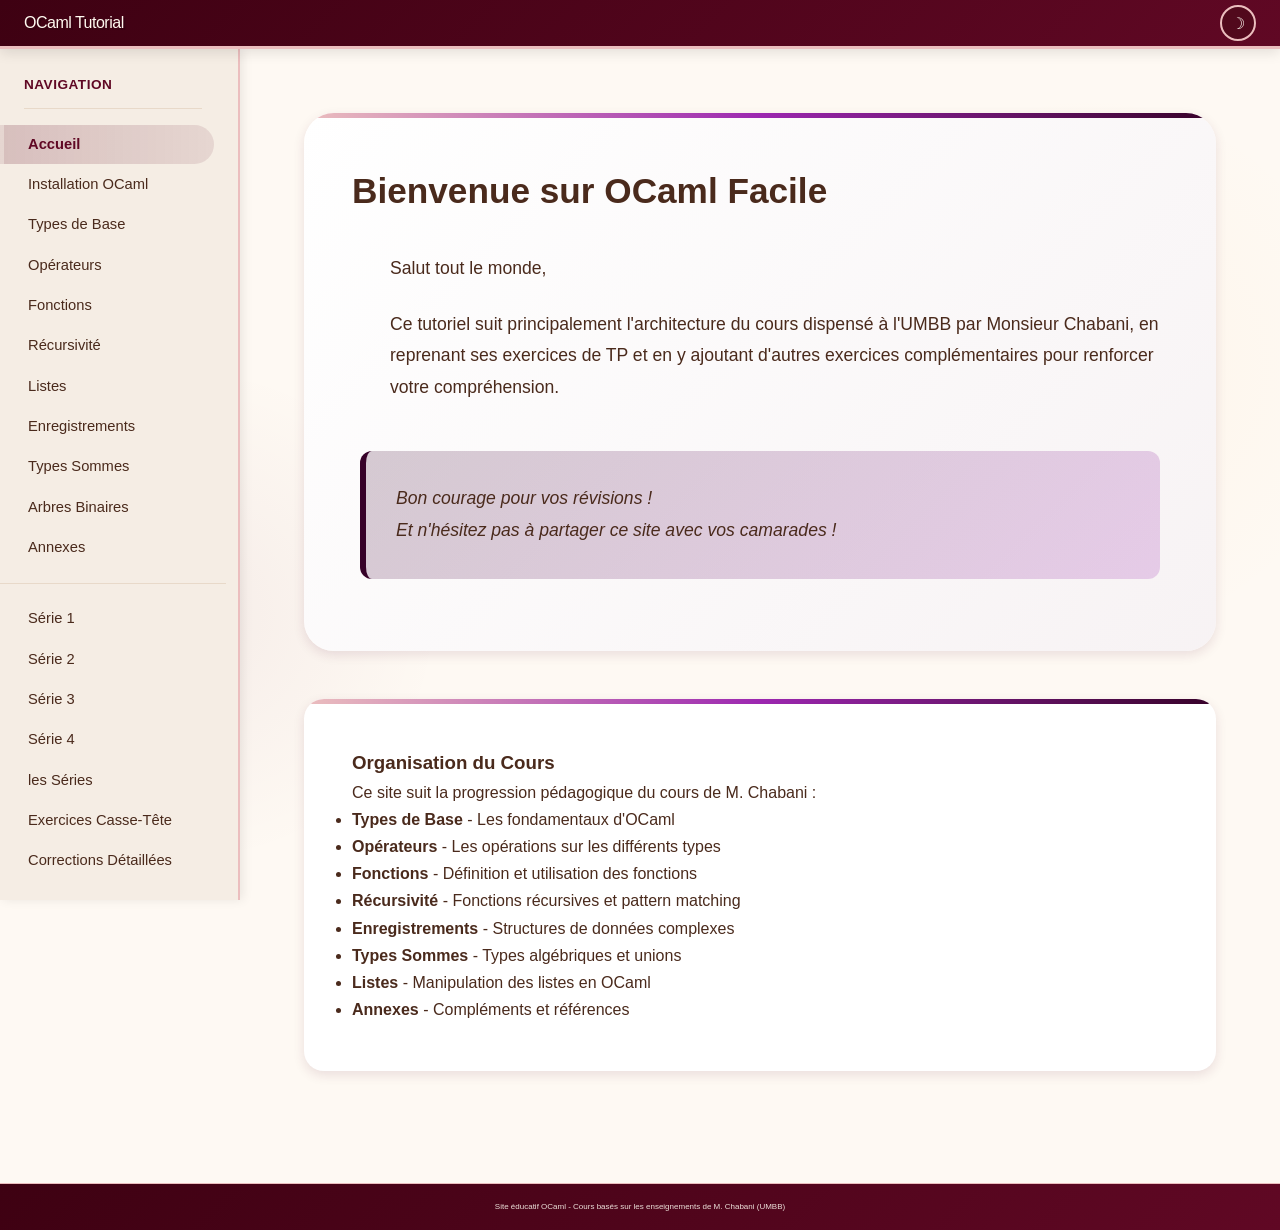
<file: index.html>
<!DOCTYPE html>
<html lang="fr">
<head>
    <meta charset="UTF-8">
    <meta name="viewport" content="width=device-width, initial-scale=1.0">
    <title>OCaml Facile - Tutoriels et Exercices</title>
   
<title>Tutoriel OCaml Complet en Français - Apprendre la Programmation Fonctionnelle</title>
 <meta name="description" content="Tutoriel OCaml gratuit et complet en français avec cours détaillés, exercices pratiques et corrections. Apprenez les types, fonctions, récursivité, listes et arbres binaires.">
    <meta name="keywords" content="ocaml, tutoriel ocaml, apprendre ocaml, programmation fonctionnelle, cours ocaml français, exercices ocaml, functional programming">
    <meta name="author" content="Cours basés sur M. Chabani (UMBB)">
    <meta name="robots" content="index, follow">
    <link rel="canonical" href="https://siamsell.github.io/ocaml-tutorial/">
    
    <!-- Open Graph Meta Tags - Pour les réseaux sociaux -->
    <meta property="og:title" content="Tutoriel OCaml Complet en Français">
    <meta property="og:description" content="Apprenez OCaml avec des tutoriels détaillés et exercices pratiques. Cours complet de programmation fonctionnelle en français.">
    <meta property="og:url" content="https://siamsell.github.io/ocaml-tutorial/">
    <meta property="og:type" content="website">
    <meta property="og:locale" content="fr_FR">
    
    <!-- Twitter Card -->
    <meta name="twitter:card" content="summary">
    <meta name="twitter:title" content="Tutoriel OCaml Complet en Français">
    <meta name="twitter:description" content="Apprenez OCaml avec des tutoriels détaillés et exercices pratiques">
    
    <!-- Structured Data - Schema.org pour Google -->
    <script type="application/ld+json">
    {
      "@context": "https://schema.org",
      "@type": "EducationalOrganization",
      "name": "OCaml Facile",
      "description": "Tutoriel OCaml complet en français avec exercices pratiques",
      "url": "https://siamsell.github.io/ocaml-tutorial/",
      "educationalLevel": "Débutant à Intermédiaire",
      "teaches": "Programmation fonctionnelle avec OCaml"
    }
    </script>
    <link rel="stylesheet" href="front/css.css">
</head>
<body>
    <header>
        <div class="logo">OCaml Tutorial</div>
        <button class="theme-toggle" id="themeToggle">☽</button>
    </header>
    
    <div class="container">
        <nav class="sidebar">
            <h3>Navigation</h3>
            <ul>
                <li><a href="#" class="active" data-chapter="accueil">Accueil</a></li>
                <li><a href="#" data-chapter="installation">Installation OCaml</a></li>
                <li><a href="#" data-chapter="types">Types de Base</a></li>
                <li><a href="#" data-chapter="operateurs">Opérateurs</a></li>
                <li><a href="#" data-chapter="fonctions">Fonctions</a></li>
                <li><a href="#" data-chapter="recursivite">Récursivité</a></li>
                <li><a href="#" data-chapter="lists">Listes</a></li>
                <li><a href="#" data-chapter="enregistrements">Enregistrements</a></li>
                <li><a href="#" data-chapter="types_sommes">Types Sommes</a></li>
                <li><a href="#" data-chapter="arbre_binaire">Arbres Binaires</a></li>
                <li><a href="#" data-chapter="annexes">Annexes</a></li>
                <li><a href="#" data-chapter="serie1">Série 1</a></li>
                <li><a href="#" data-chapter="serie2">Série 2</a></li>
                <li><a href="#" data-chapter="serie3">Série 3</a></li>
                <li><a href="#" data-chapter="serie4">Série 4</a></li>
                <li><a href="#" data-chapter="telechargements"> les Séries </a></li>
                <li><a href="#" data-chapter="casse_tete">Exercices Casse-Tête</a></li>
               <li><a href="#" data-chapter="corrections">Corrections Détaillées</a></li>
    </ul>
</nav>
            </ul>
        </nav>
        
        <main class="main-content">
            <div id="chapterContent">
                <!-- Le contenu sera chargé dynamiquement -->
            </div>
        </main>
    </div>
    
    <footer>
        <p>Site éducatif OCaml - Cours basés sur les enseignements de M. Chabani (UMBB)</p>
    </footer>

    <script src="front/scripts/script.js"></script>
    
</body>

</html>
</file>
<file: front/css.css>
:root {

    --bg-color: #fef9f3;
    --text-color: #4a2a1c;
    --header-bg: linear-gradient(135deg, #3e0112 0%, #600824 100%);
    --header-text: #fffaf0;
    --sidebar-bg: #f5ede4;
    --sidebar-hover: #e8d9c9;
    --card-bg: #ffffff;
    --card-border: #e8d9c9;
    --code-bg:#efd4dc;
    --code-text: #000000;
    --button-bg: #600824;
    --button-hover: #8a0d36;
    --button-text: #ffffff;
    --exercise-bg: #fcf8f2;
    --exercise-border: #e8d9c9;
    --tab-bg: #f5ede4;
    --tab-active: #600824;
    --tab-text: #593425;
   
    --fun-yellow: #ebbebe;
    --fun-green: #370229;
    --fun-blue: #9C27B0;
    --fun-purple: #43084d;
    --fun-pink: #E91E63;
    
  
    --shadow-sm: 0 2px 8px rgba(94, 28, 54, 0.08);
    --shadow-md: 0 4px 12px rgba(94, 28, 54, 0.12);
    --shadow-lg: 0 8px 24px rgba(94, 28, 54, 0.16);
    
    
    --radius-sm: 8px;
    --radius-md: 12px;
    --radius-lg: 20px;
    --radius-xl: 30px;
    
    /* Espacements généreux */
    --space-xs: 0.75rem;
    --space-sm: 1rem;
    --space-md: 1.5rem;
    --space-lg: 2rem;
    --space-xl: 3rem;
    --space-xxl: 4rem;
}
.dark-mode {
  /* ---------- FOND & TEXTE ---------- */
  --bg-color: #0a0a0a; /* au lieu de #000000 */
    --card-bg: #1a1a1a;  /* au lieu de #000000 */
    
   
    --fun-yellow: rgba(231, 158, 207, 0.8);
  --text-color: #ffffff;
  --header-bg: #000000;
  --header-text: #c897c1;
  --sidebar-bg: #21041b;
  --sidebar-hover: #111111;
  --card-border: #333333;
  --code-bg: #0a0a0a;
  --code-text: #b2d9d9;
  --button-bg: #b41faa;
  --button-hover: #21041b;
  --button-text: #000000;
  --exercise-bg: #000000;
  --exercise-border: #333333;
  --tab-bg: #000000;
  --tab-active: #f5aef5;
  --tab-text: #ffffff;

  /* ---------- ACCENTS NÉON ---------- */
  --fun-yellow: #e79ecf;
  --fun-green: #d778de;
  --fun-blue: #00ffff;
  --fun-purple: #ff00ff;
  --fun-pink: #ff1493;

  /* ---------- OMBRES NÉON ---------- */
  --shadow-sm: 0 0 4px var(--fun-green);
  --shadow-md: 0 0 8px var(--fun-blue);
  --shadow-lg: 0 0 16px var(--fun-purple);
}
* {
    margin: 0;
    padding: 0;
    box-sizing: border-box;
}

body {
    font-family: 'Comic Neue', 'Segoe UI', Roboto, sans-serif;
    background-color: var(--bg-color);
    color: var(--text-color);
    line-height: 1.7;
    font-size: 16px;
    min-height: 100vh;
    display: flex;
    flex-direction: column;
    background-image: radial-gradient(circle at 15% 50%, rgba(96, 8, 36, 0.05) 0%, transparent 20%),
                      radial-gradient(circle at 85% 30%, rgba(255, 179, 71, 0.05) 0%, transparent 20%);
}

/* ===== HEADER LUDIQUE ===== */
header {
    background: var(--header-bg);
    color: var(--header-text);
    height: 1.3cm;
    display: grid;
    grid-template-columns: 1fr auto;
    align-items: center;
    padding: 0 var(--space-md);
    position: sticky;
    top: 0;
    z-index: 1000;
    box-shadow: 0 4px 12px rgba(0, 0, 0, 0.1);
    border-bottom: 3px solid var(--fun-yellow);
}


/* Page des téléchargements PDF */
.pdf-downloads {
    max-width: 1200px;
    margin: 0 auto;
}

.pdf-intro {
    background: linear-gradient(135deg, #8a0d36 0%, #764ba2 100%);
    color: white;
    padding: 25px;
    border-radius: 15px;
    margin: 20px 0 40px 0;
}

.pdf-intro ul {
    margin: 15px 0 0 20px;
}

.pdf-intro li {
    margin-bottom: 8px;
    display: flex;
    align-items: center;
    gap: 10px;
}

.pdf-intro li:before {
    font-size: 20px;
}

.pdf-grid {
    display: grid;
    grid-template-columns: repeat(auto-fill, minmax(280px, 1fr));
    gap: 25px;
    margin: 30px 0;
}

.pdf-card {
    background: white;
    border-radius: 12px;
    padding: 25px;
    box-shadow: 0 4px 12px rgba(0,0,0,0.1);
    transition: all 0.3s ease;
    border: 1px solid #e0e0e0;
}

.pdf-card:hover {
    transform: translateY(-5px);
    box-shadow: 0 8px 20px rgba(0,0,0,0.15);
}

.pdf-card-header {
    display: flex;
    justify-content: space-between;
    align-items: center;
    margin-bottom: 15px;
    border-bottom: 2px solid #4a6fa5;
    padding-bottom: 10px;
}

.pdf-card-header h3 {
    margin: 0;
    color: #310915;
    font-size: 24px;
}

.pdf-badge {
    background: #8a0d36;
    color: white;
    padding: 5px 12px;
    border-radius: 20px;
    font-size: 14px;
    font-weight: bold;
}

.pdf-description {
    color: #666;
    margin: 0 0 20px 0;
    font-size: 15px;
    line-height: 1.5;
}

.pdf-links {
    margin-top: 20px;
}

.pdf-link {
    display: flex;
    align-items: center;
    gap: 12px;
    padding: 12px 20px;
    background:  #8a0d36;
    color: white;
    text-decoration: none;
    border-radius: 8px;
    font-weight: bold;
    transition: all 0.3s;
    border: 2px solid transparent;
}

.pdf-link:hover {
    background:  #961c45;
    transform: translateY(-2px);
    box-shadow: 0 4px 8px rgba(0,0,0,0.2);
}

.pdf-icon {
    font-size: 20px;
}




/* Mode sombre */
.dark-mode .pdf-intro {
    background: linear-gradient(135deg, #4a6fa5 0%, #3a5a80 100%);
}

.dark-mode .pdf-card {
    background: #2d2d2d;
    border-color: #444;
}

.dark-mode .pdf-card-header h3 {
    color: #7ba4e0;
}

.dark-mode .pdf-description {
    color: #aaa;
}

.dark-mode .pdf-link {
    background: #3a5a80;
}

.dark-mode .pdf-link:hover {
    background: #2a4a70;
}

.dark-mode .pdf-instructions {
    background: #2d2d2d;
    border-color: #3a5a80;
}

.dark-mode .pdf-note {
    background: #332701;
    border-color: #665003;
    color: #ffd54f;
}

.dark-mode .pdf-note code {
    background: #3a3a3a;
    color: #ffd54f;
}

.logo-container {
    display: flex;
    align-items: center;
    gap: var(--space-sm);
}

.logo {
    font-size: 1rem;
    font-weight: 500;
    color: var(--header-text);
    letter-spacing: -0.5px;
    text-shadow: 2px 2px 0 rgba(0, 0, 0, 0.2);
    position: relative;
    display: inline-block;
}


@keyframes bounce {
    0%, 100% { transform: translateY(0); }
    50% { transform: translateY(-5px); }
}

.theme-toggle {
    background: rgba(30, 18, 1, 0.2);
    border: 2px solid var(--fun-yellow);
    color: var(--header-text);
    cursor: pointer;
    font-size: 1rem;
    padding: var(--space-sm);
    border-radius: 50%;
    width: 30px;
    height: 30px;
    display: flex;
    align-items: center;
    justify-content: center;
    transition: all 0.3s ease;
    animation: pulse 2s infinite;
}

@keyframes pulse {
    0% { box-shadow: 0 0 0 0 rgba(255, 179, 71, 0.4); }
    70% { box-shadow: 0 0 0 10px rgba(255, 179, 71, 0); }
    100% { box-shadow: 0 0 0 0 rgba(255, 179, 71, 0); }
}

.theme-toggle:hover {
    background: rgba(255, 179, 71, 0.3);
    transform: rotate(360deg) scale(1.1);
}

.container {
    display: flex;
    flex: 1;
    min-height: calc(100vh - 140px);
}

.sidebar {
    width: 240px;
    flex-shrink: 0;
    position: sticky;
    top: 1.3cm;
    height: calc(100vh - 1.3cm);
    overflow-y: auto;
    padding: var(--space-md) var(--space-xs) var(--space-lg) 0;
    background: var(--sidebar-bg);
    border-right: 2px solid var(--fun-yellow);
    box-shadow: 3px 0 10px rgba(0, 0, 0, 0.08);
    scrollbar-width: thin;
}

.sidebar h3 {
    margin: 0 var(--space-md) var(--space-sm);
    padding-bottom: var(--space-xs);
    color: var(--button-bg);
    font-size: 0.85rem;
    font-weight: 600;
    text-transform: uppercase;
    letter-spacing: 0.5px;
    border-bottom: 1px solid var(--card-border);
}

.sidebar ul {
    list-style: none;
}

.sidebar li {
    margin-bottom: 2px;
}


.sidebar li:nth-child(12) {
    margin-top: var(--space-sm);
    padding-top: var(--space-sm);
    border-top: 1px solid var(--card-border);
}

.sidebar a {
    display: flex;
    align-items: center;
    padding: 0.6rem var(--space-md);
    margin-right: var(--space-xs);
    color: var(--text-color);
    text-decoration: none;
    font-size: 0.92rem;
    font-weight: 500;
    line-height: 1.3;
    border-left: 4px solid transparent;
    border-radius: 0 var(--radius-lg) var(--radius-lg) 0;
    transition: background 0.2s ease, color 0.2s ease, border-color 0.2s ease;
}


.sidebar a::before {
    content: '→';
    width: 0;
    overflow: hidden;
    opacity: 0;
    color: var(--fun-yellow);
    transition: width 0.2s ease, opacity 0.2s ease, margin 0.2s ease;
}

.sidebar a:hover {
    color: var(--button-bg);
    border-left-color: var(--fun-yellow);
    background: linear-gradient(90deg,
        color-mix(in srgb, var(--button-bg) 15%, transparent) 0%,
        color-mix(in srgb, var(--button-bg) 5%, transparent) 100%);
}

.sidebar a:hover::before {
    width: 1.1rem;
    opacity: 1;
}

.sidebar a.active {
    color: var(--button-bg);
    font-weight: 700;
    border-left-color: var(--button-bg);
    background: linear-gradient(90deg,
        color-mix(in srgb, var(--button-bg) 20%, transparent) 0%,
        color-mix(in srgb, var(--button-bg) 10%, transparent) 100%);
}

@media (max-width: 1024px) {
    .sidebar li:nth-child(12) {
        margin: 0 0 0 var(--space-xs);
        padding: 0 0 0 var(--space-xs);
        border-top: 0;
        border-left: 1px solid var(--card-border);
    }
}

@keyframes sparkle {
    0%, 100% { opacity: 1; transform: scale(1); }
    50% { opacity: 0.7; transform: scale(1.2); }
}

/* Animation d'entrée ludique */
@keyframes slideInBounce {
    0% {
        opacity: 0;
        transform: translateX(-20px) scale(0.9);
    }
    70% {
        transform: translateX(5px) scale(1.05);
    }
    100% {
        opacity: 1;
        transform: translateX(0) scale(1);
    }
}

.sidebar li {
    animation: slideInBounce 0.5s ease-out forwards;
    animation-delay: calc(var(--index, 0) * 0.05s);
}

/* ===== CONTENU PRINCIPAL LUDIQUE ===== */
.main-content {
    flex: 1;
    padding: var(--space-xxl);
    overflow-y: auto;
    max-width: 1200px;
    margin: 0 auto;
    width: 100%;
}

.main-content > * {
    margin-bottom: var(--space-xl);
}

/* ===== TITRES LUDIQUES ===== */
.chapter-title {
    color: var(--text-color);
    font-size: 2.5rem;
    font-weight: 900;
    margin-bottom: var(--space-xl);
    padding-bottom: var(--space-md);
    position: relative;
    line-height: 1.2;
    background: linear-gradient(135deg, var(--button-bg), var(--fun-purple));
    -webkit-background-clip: text;
    -webkit-text-fill-color: transparent;
    display: inline-block;
}

.chapter-title::after {
    content: '';
    position: absolute;
    bottom: 0;
    left: 0;
    width: 100px;
    height: 6px;
    background: linear-gradient(90deg, var(--button-bg), var(--fun-yellow));
    border-radius: 3px;
    animation: titleUnderline 2s ease-in-out infinite alternate;
}

@keyframes titleUnderline {
    0% { width: 100px; }
    100% { width: 200px; }
}

/* ===== CARTES ÉDUCATIVES LUDIQUES ===== */
.welcome-message,
.summary,
.example,
.exercise,
.installation,
.theory {
    background: var(--card-bg);
    border: 3px solid var(--card-border);
    border-radius: var(--radius-lg);
    padding: var(--space-xl);
    margin-bottom: var(--space-xl);
    box-shadow: var(--shadow-md);
    transition: all 0.4s cubic-bezier(0.68, -0.55, 0.265, 1.55);
    position: relative;
    overflow: hidden;
}

.welcome-message::before,
.summary::before,
.example::before,
.exercise::before,
.installation::before,
.theory::before {
    content: '';
    position: absolute;
    top: 0;
    left: 0;
    width: 100%;
    height: 5px;
    background: linear-gradient(90deg, var(--fun-yellow), var(--fun-blue), var(--fun-green));
    animation: rainbowBorder 3s linear infinite;
}

@keyframes rainbowBorder {
    0% { background-position: 0% 50%; }
    100% { background-position: 100% 50%; }
}

.welcome-message:hover,
.summary:hover,
.example:hover,
.exercise:hover,
.installation:hover,
.theory:hover {
    transform: translateY(-5px) rotate(1deg);
    box-shadow: var(--shadow-lg);
}

.welcome-message {
    background: linear-gradient(135deg, var(--card-bg) 0%, color-mix(in srgb, var(--card-bg) 95%, var(--button-bg)) 100%);
    border: none;
    border-radius: var(--radius-xl);
}

.welcome-message h1 {
    color: var(--text-color);
    font-size: 2.2rem;
    margin-bottom: var(--space-lg);
    text-align: center;
    font-weight: 800;
    position: relative;
    display: inline-block;
}

.summary {
    border-style: none; }

@keyframes wave {
    0%, 100% { transform: rotate(0deg); }
    25% { transform: rotate(15deg); }
    75% { transform: rotate(-15deg); }
}

.welcome-content {
    max-width: 800px;
    margin: 0 auto;
}

.welcome-content p {
    margin-bottom: var(--space-md);
    font-size: 1.1rem;
    line-height: 1.8;
    position: relative;
    padding-left: 30px;
}



.recommendation {
    background: linear-gradient(135deg, color-mix(in srgb, var(--fun-green) 20%, transparent), color-mix(in srgb, var(--fun-blue) 20%, transparent));
    border-left: 6px solid var(--fun-green);
    padding: var(--space-lg);
    margin-top: var(--space-xl);
    border-radius: var(--radius-md);
    font-style: italic;
    font-size: 1.1rem;
    position: relative;
    overflow: hidden;
}



/* ===== ONGLETS LUDIQUES ===== */
.installation-tabs {
    display: flex;
    gap: var(--space-xs);
    margin-bottom: var(--space-md);
    padding: var(--space-sm);
    background: var(--tab-bg);
    border-radius: var(--radius-lg);
    box-shadow: inset 0 2px 4px rgba(0, 0, 0, 0.1);
}

.installation-tab {
    padding: var(--space-sm) var(--space-md);
    background: white;
    border: 2px solid transparent;
    border-radius: var(--radius-md);
    cursor: pointer;
    font-weight: 600;
    color: var(--tab-text);
    transition: all 0.3s ease;
    font-size: 0.9rem;
    position: relative;
    flex: 1;
    text-align: center;
}

.installation-tab::before {
    content: '';
    position: absolute;
    top: 5px;
    left: 5px;
    right: 5px;
    bottom: 5px;
    border-radius: calc(var(--radius-md) - 4px);
    background: linear-gradient(135deg, transparent, rgba(255, 255, 255, 0.3));
    opacity: 0;
    transition: opacity 0.3s ease;
}

.installation-tab:hover {
    transform: translateY(-2px);
    box-shadow: 0 4px 8px rgba(0, 0, 0, 0.1);
}

.installation-tab:hover::before {
    opacity: 1;
}

.installation-tab[data-os="linux"]:hover {
    border-color: var(--fun-green);
    color: var(--fun-green);
}

.installation-tab[data-os="windows"]:hover {
    border-color: var(--fun-blue);
    color: var(--fun-blue);
}

.installation-tab[data-os="mac"]:hover {
    border-color: var(--fun-purple);
    color: var(--fun-purple);
}

.installation-tab.active {
    background: var(--tab-active);
    color: white;
    transform: translateY(-2px);
    box-shadow: 0 6px 12px rgba(96, 8, 36, 0.2);
    border-color: var(--fun-yellow);
}

.installation-tab.active::after {
    content: '✓';
    position: absolute;
    right: 8px;
    top: 50%;
    transform: translateY(-50%);
    font-size: 1.2rem;
}

.installation-content {
    display: none;
    animation: slideUp 0.5s ease;
}

.installation-content.active {
    display: block;
}

@keyframes slideUp {
    from {
        opacity: 0;
        transform: translateY(20px);
    }
    to {
        opacity: 1;
        transform: translateY(0);
    }
}

/* ===== BLOCS DE CODE LUDIQUES ===== */
pre {
    background: var(--code-bg);
    border-radius: var(--radius-lg);
    padding: var(--space-lg);
    margin: var(--space-md) 0;
    border-left: 6px solid var(--fun-yellow);
    position: relative;
    overflow-x: auto;
    box-shadow: var(--shadow-md);
   
}

pre::before {
    content: 'OCaml';
    position: absolute;
    top: 6px;
    left: 20px;
    color:rgb(0, 0, 0);
    padding: 4px 16px;
    font-size: 0.6rem;
    font-weight: 700;
    text-transform: uppercase;
    letter-spacing: 0.05em;
}

pre:hover {
    transform: translateX(5px);
    box-shadow: var(--shadow-lg);
}

code {
    background: color-mix(in srgb, var(--code-bg) 90%, transparent);
    color: var(--code-text);
    padding: 0.3em 0.6em;
    border-radius: var(--radius-sm);
    font-family: 'Fira Code', 'Consolas', monospace;
    font-size: 0.95em;
    
    transition: all 0.3s ease;
}

code:hover {
    background: color-mix(in srgb, var(--code-bg) 95%, var(--fun-yellow));
    transform: scale(1.05);
}

/* ===== EXERCICES LUDIQUES ===== */
.exercise-item {
    background: var(--exercise-bg);
    border: 3px solid var(--exercise-border);
    border-radius: var(--radius-lg);
    padding: var(--space-lg);
      margin-bottom: 30px;
    transition: all 0.4s cubic-bezier(0.68, -0.55, 0.265, 1.55);
    position: relative;
    overflow: hidden;
}


.exercise-item:hover {
    border-color: var(--button-bg);
    transform: translateX(10px) scale(1.02);
    box-shadow: var(--shadow-lg);
}

.exercise-item:hover::before {
    opacity: 0.3;
    transform: scale(1.2);
}

.exercise-difficulty {
    display: inline-block;
    padding: 0.5rem 1.5rem;
    border-radius: 25px;
    font-size: 0.8rem;
    font-weight: 700;
    letter-spacing: 0.5px;
    text-transform: uppercase;
    margin-bottom: var(--space-sm);
    position: relative;
    overflow: hidden;
    box-shadow: 0 2px 4px rgba(0, 0, 0, 0.2);
}

.easy {
    background: linear-gradient(135deg, var(--fun-green), #2e7d32);
    color: white;
}

.medium {
    background: linear-gradient(135deg, var(--fun-yellow), #ed6c02);
    color: white;
}

.hard {
    background: linear-gradient(135deg, #E91E63, #c62828);
    color: white;
}

.exercise-difficulty::after {
    content: '';
    position: absolute;
    top: -50%;
    left: -50%;
    width: 200%;
    height: 200%;
    background: linear-gradient(45deg, transparent, rgba(255, 255, 255, 0.3), transparent);
    transform: rotate(45deg);
    animation: shine 3s infinite;
}

@keyframes shine {
    0% { transform: translateX(-100%) translateY(-100%) rotate(45deg); }
    100% { transform: translateX(100%) translateY(100%) rotate(45deg); }
}

.solution-toggle {
    background: linear-gradient(135deg, var(--button-bg), var(--fun-purple));
    color: var(--button-text);
    border: none;
    padding: var(--space-sm) var(--space-lg);
    border-radius: var(--radius-lg);
    cursor: pointer;
    font-size: 0.95rem;
    font-weight: 700;
    transition: all 0.3s ease;
    display: inline-flex;
    align-items: center;
    gap: 0.5rem;
    position: relative;
    overflow: hidden;
    box-shadow: 0 4px 8px rgba(96, 8, 36, 0.2);
}


.solution-toggle:hover {
    background: linear-gradient(135deg, var(--button-hover), #BA68C8);
    transform: translateY(-3px) scale(1.05);
    box-shadow: 0 6px 12px rgba(96, 8, 36, 0.3);
}

.solution-content {
    display: none;
    margin-top: var(--space-md);
    animation: slideDownBounce 0.5s ease;
}

.solution-content.show {
    display: block;
}

@keyframes slideDownBounce {
    0% {
        opacity: 0;
        transform: translateY(-20px) scale(0.95);
    }
    70% {
        transform: translateY(5px) scale(1.02);
    }
    100% {
        opacity: 1;
        transform: translateY(0) scale(1);
    }
}
/* ---------- CODE DANS LES TABLEAUX ---------- */
table code {
    white-space: pre-wrap;        
    word-break: break-all;        
    display: inline-block;       
    max-width: 100%;             
    font-size: 0.9em;             
}

/* ===== TABLEAUX LUDIQUES ===== */
table {
    width: 100%;
    border-collapse: separate;
    border-spacing: 0;
    margin: var(--space-lg) 0;
    background: var(--card-bg);
    border-radius: var(--radius-lg);
    overflow: hidden;
    box-shadow: var(--shadow-sm);
    border: 2px solid var(--card-border);
}

th, td {
    padding: var(--space-md);
    text-align: left;
    border-bottom: 2px solid var(--card-border);
}

th {
    background: rgba(39, 2, 2, 0.905);
    color: white;
    font-weight: 700;
    text-transform: uppercase;
    font-size: 0.9rem;
    letter-spacing: 0.5px;
    position: relative;
}

th::after {
    content: '';
    position: absolute;
    bottom: 0;
    left: 0;
    width: 100%;
    height: 3px;
    background: var(--fun-yellow);
}

tr:hover {
    background: color-mix(in srgb, var(--sidebar-hover) 30%, transparent);
    transform: translateX(5px);
    transition: all 0.3s ease;
}

/* ===== FOOTER LUDIQUE ===== */
footer {
    background: var(--header-bg);
    color: var(--header-text);
    padding: var(--space-sm);
    margin-top: auto;
    border-top: 1px solid var(--fun-yellow);
    min-height: 10mm;
    display: flex;
    align-items: center;
    justify-content: center;
    position: relative;
    overflow: hidden;
}




@keyframes float {
    0%, 100% { transform: translateY(0); }
    50% { transform: translateY(-10px); }
}

footer p {
    font-size: 0.5rem;
    margin: 0;
    padding: 0;
    opacity: 0.9;
    font-weight: 400;
    text-align: center;
}

/* ===== ÉLÉMENTS SPÉCIAUX LUDIQUES ===== */
.note {
    background: linear-gradient(135deg, color-mix(in srgb, var(--fun-blue) 15%, transparent), color-mix(in srgb, var(--fun-blue) 5%, transparent));
    border-left: 6px solid var(--fun-blue);
    padding: var(--space-lg);
    margin: var(--space-lg) 0;
    border-radius: 0 var(--radius-lg) var(--radius-lg) 0;
    position: relative;
}

.note::before {
    content: ' Note';
    display: block;
    font-weight: 700;
    color: var(--fun-blue);
    margin-bottom: var(--space-sm);
    font-size: 1.1rem;
}

.culture {
    background: linear-gradient(135deg, color-mix(in srgb, var(--fun-yellow) 15%, transparent), color-mix(in srgb, var(--fun-yellow) 5%, transparent));
    border-left: 6px solid var(--fun-yellow);
    padding: var(--space-lg);
    margin: var(--space-lg) 0;
    border-radius: 0 var(--radius-lg) var(--radius-lg) 0;
    position: relative;
}


.error-example {
    background: linear-gradient(135deg, color-mix(in srgb, #E91E63 15%, transparent), color-mix(in srgb, #E91E63 5%, transparent));
    border-left: 6px solid #E91E63;
    padding: var(--space-lg);
    margin: var(--space-lg) 0;
    border-radius: 0 var(--radius-lg) var(--radius-lg) 0;
    position: relative;
}

.error-example::before {
    content: '⚠ Attention';
    display: block;
    font-weight: 700;
    color: #E91E63;
    margin-bottom: var(--space-sm);
    font-size: 1.1rem;
}

/* ===== BADGES ET INDICATEURS ===== */
.badge {
    display: inline-block;
    padding: 0.3rem 0.8rem;
    border-radius: 20px;
    font-size: 0.7rem;
    font-weight: 700;
    text-transform: uppercase;
    letter-spacing: 0.5px;
    margin-left: var(--space-xs);
}

.badge-new {
    background: var(--fun-green);
    color: white;
    animation: pulse 2s infinite;
}

.badge-popular {
    background: var(--fun-yellow);
    color: var(--text-color);
}

.badge-challenge {
    background: var(--fun-pink);
    color: white;
}

/* ===== PROGRESS BAR LUDIQUE ===== */
.progress-container {
    background: var(--card-border);
    border-radius: var(--radius-xl);
    height: 10px;
    margin: var(--space-lg) 0;
    overflow: hidden;
    position: relative;
}

.progress-bar {
    background: linear-gradient(90deg, var(--fun-green), var(--fun-blue), var(--fun-purple));
    height: 100%;
    border-radius: var(--radius-xl);
    width: 0%;
    animation: progressFill 2s ease-out forwards;
    position: relative;
    overflow: hidden;
}

.progress-bar::after {
    content: '';
    position: absolute;
    top: 0;
    left: 0;
    right: 0;
    bottom: 0;
    background: linear-gradient(90deg, transparent, rgba(255, 255, 255, 0.3), transparent);
    animation: shimmer 2s infinite;
}

@keyframes progressFill {
    from { width: 0%; }
    to { width: var(--progress-width, 70%); }
}

@keyframes shimmer {
    0% { transform: translateX(-100%); }
    100% { transform: translateX(100%); }
}

/* ===== RESPONSIVE ===== */
@media (max-width: 1024px) {
    .container {
        flex-direction: column;
    }
    
    .sidebar {
        width: 100%;
        height: auto;
        position: static;
        border-right: none;
        border-bottom: 3px solid var(--fun-yellow);
        padding: var(--space-md) 0;
    }
    
    .sidebar ul {
        display: flex;
        overflow-x: auto;
        padding: 0 var(--space-lg);
        gap: var(--space-xs);
        scrollbar-width: thin;
    }
    
    .sidebar li {
        margin-bottom: 0;
        flex-shrink: 0;
        animation: none;
    }
    
    .sidebar a {
        border-left: none;
        border-bottom: 3px solid transparent;
        padding: var(--space-sm);
        white-space: nowrap;
        border-radius: var(--radius-md);
    }
    
    .sidebar a:hover,
    .sidebar a.active {
        padding-left: var(--space-sm);
        border-bottom-color: var(--button-bg);
        transform: translateY(-2px);
    }
    
    .sidebar a::before {
        display: none;
    }
    
    .main-content {
        padding: var(--space-xl);
    }
}

@media (max-width: 768px) {
    .chapter-title {
        font-size: 2rem;
    }
    
    .welcome-message h1 {
        font-size: 1.8rem;
    }
    
    .installation-tabs {
        flex-direction: column;
    }
    
    .installation-tab {
        margin-bottom: var(--space-xs);
    }
}

@media (max-width: 480px) {
    :root {
        --space-xs: 0.5rem;
        --space-sm: 0.75rem;
        --space-md: 1rem;
        --space-lg: 1.25rem;
        --space-xl: 1.5rem;
        --space-xxl: 2rem;
    }
    
    header {
        padding: var(--space-sm);
    }
    
    .logo {
        font-size: 1.5rem;
    }
    
    .theme-toggle {
        width: 44px;
        height: 44px;
    }
    
    .chapter-title {
        font-size: 1.75rem;
    }
     .chapter-title { font-size: 1.5rem; }
    .main-content { padding: var(--space-md); }
}
@media (prefers-reduced-motion: reduce) {
    * { animation-duration: 0.01ms !important; }
}

/* Focus states pour navigation clavier */
a:focus, button:focus {
    outline: 3px solid var(--fun-yellow);
    outline-offset: 2px;
}
/* ===== SCROLLBAR LUDIQUE ===== */
::-webkit-scrollbar {
    width: 12px;
    height: 12px;
}

::-webkit-scrollbar-track {
    background: var(--sidebar-bg);
    border-radius: var(--radius-sm);
    border: 2px solid var(--card-border);
}

::-webkit-scrollbar-thumb {
    background: linear-gradient(135deg, var(--button-bg), var(--fun-yellow));
    border-radius: var(--radius-sm);
    border: 2px solid var(--sidebar-bg);
    box-shadow: inset 0 0 4px rgba(0, 0, 0, 0.2);
}

::-webkit-scrollbar-thumb:hover {
    background: linear-gradient(135deg, var(--button-hover), #ffcc80);
    transform: scale(1.1);
}

/* ===== DARK MODE ADAPTATIONS ===== */

.dark-mode header {
  border-bottom: 2px solid var(--fun-green);
  box-shadow: 0 0 12px var(--fun-green);
}

.dark-mode .sidebar a.active {
  border-left-color: var(--fun-green);
  text-shadow: 0 0 4px var(--fun-green);
}
.dark-mode .installation-tab{
  border-color: var(--fun-green);
  color: black; }


.dark-mode .installation-tab.active {
  box-shadow: 0 0 8px var(--fun-green);
  color: black;
}


.dark-mode .exercise-difficulty {
  text-shadow: 0 0 3px currentColor;
}

.dark-mode th {
  background: #000;
  border-bottom: 2px solid var(--fun-green);
  text-shadow: 0 0 4px var(--fun-green);
}
.dark-mode pre::before {
    content: 'OCaml';
    position: absolute;
    top: 6px;
    left: 20px;
    color:beige;
    padding: 4px 16px;
    font-size: 0.6rem;
    font-weight: 700;
    text-transform: uppercase;
    letter-spacing: 0.05em;
}
.dark-mode tr:hover {
  background: #111;
  box-shadow: inset 0 0 4px var(--fun-purple);
}
/* ===== ANIMATIONS GLOBALES ===== */
@keyframes floatIn {
    0% {
        opacity: 0;
        transform: translateY(30px) scale(0.9);
    }
    100% {
        opacity: 1;
        transform: translateY(0) scale(1);
    }
}

.main-content > * {
    animation: floatIn 0.6s cubic-bezier(0.68, -0.55, 0.265, 1.55) forwards;
    opacity: 0;
}

.main-content > *:nth-child(1) { animation-delay: 0.1s; }
.main-content > *:nth-child(2) { animation-delay: 0.2s; }
.main-content > *:nth-child(3) { animation-delay: 0.3s; }
.main-content > *:nth-child(4) { animation-delay: 0.4s; }
.main-content > *:nth-child(5) { animation-delay: 0.5s; }

/* ===== EFFETS DE CONFETTI (pour les succès) ===== */
.confetti {
    position: fixed;
    width: 10px;
    height: 10px;
    background: var(--fun-yellow);
    border-radius: 50%;
    animation: confettiFall 5s linear forwards;
    z-index: 10000;
}

@keyframes confettiFall {
    0% {
        transform: translateY(-100vh) rotate(0deg);
        opacity: 1;
    }
    100% {
        transform: translateY(100vh) rotate(720deg);
        opacity: 0;
    }
}

/* ===== LOADER LUDIQUE ===== */
.loader {
    width: 60px;
    height: 60px;
    border: 6px solid var(--card-border);
    border-top: 6px solid var(--button-bg);
    border-right: 6px solid var(--fun-yellow);
    border-bottom: 6px solid var(--fun-green);
    border-radius: 50%;
    animation: spin 1s linear infinite;
    margin: var(--space-xl) auto;
}

@keyframes spin {
    0% { transform: rotate(0deg); }
    100% { transform: rotate(360deg); }
}

/* ===== TOOLTIPS LUDIQUES ===== */
.tooltip {
    position: relative;
    display: inline-block;
    cursor: help;
    border-bottom: 2px dotted var(--fun-yellow);
}

.tooltip .tooltiptext {
    visibility: hidden;
    width: 200px;
    background: var(--card-bg);
    color: var(--text-color);
    text-align: center;
    border-radius: var(--radius-md);
    padding: var(--space-sm);
    position: absolute;
    z-index: 1;
    bottom: 125%;
    left: 50%;
    transform: translateX(-50%);
    opacity: 0;
    transition: all 0.3s ease;
    border: 2px solid var(--fun-yellow);
    box-shadow: var(--shadow-lg);
}

.tooltip:hover .tooltiptext {
    visibility: visible;
    opacity: 1;
    transform: translateX(-50%) translateY(-5px);
}

.tooltip .tooltiptext::after {
    content: '';
    position: absolute;
    top: 100%;
    left: 50%;
    margin-left: -5px;
    border-width: 5px;
    border-style: solid;
    border-color: var(--fun-yellow) transparent transparent transparent;
}

.sidebar a:hover,
.sidebar a.active,
.welcome-message:hover,
.summary:hover,
.example:hover,
.exercise:hover,
.installation:hover,
.theory:hover,
.exercise-item:hover {
    transform: none !important;
    box-shadow: none !important;
    border-left-color: transparent !important;
}
</file>
